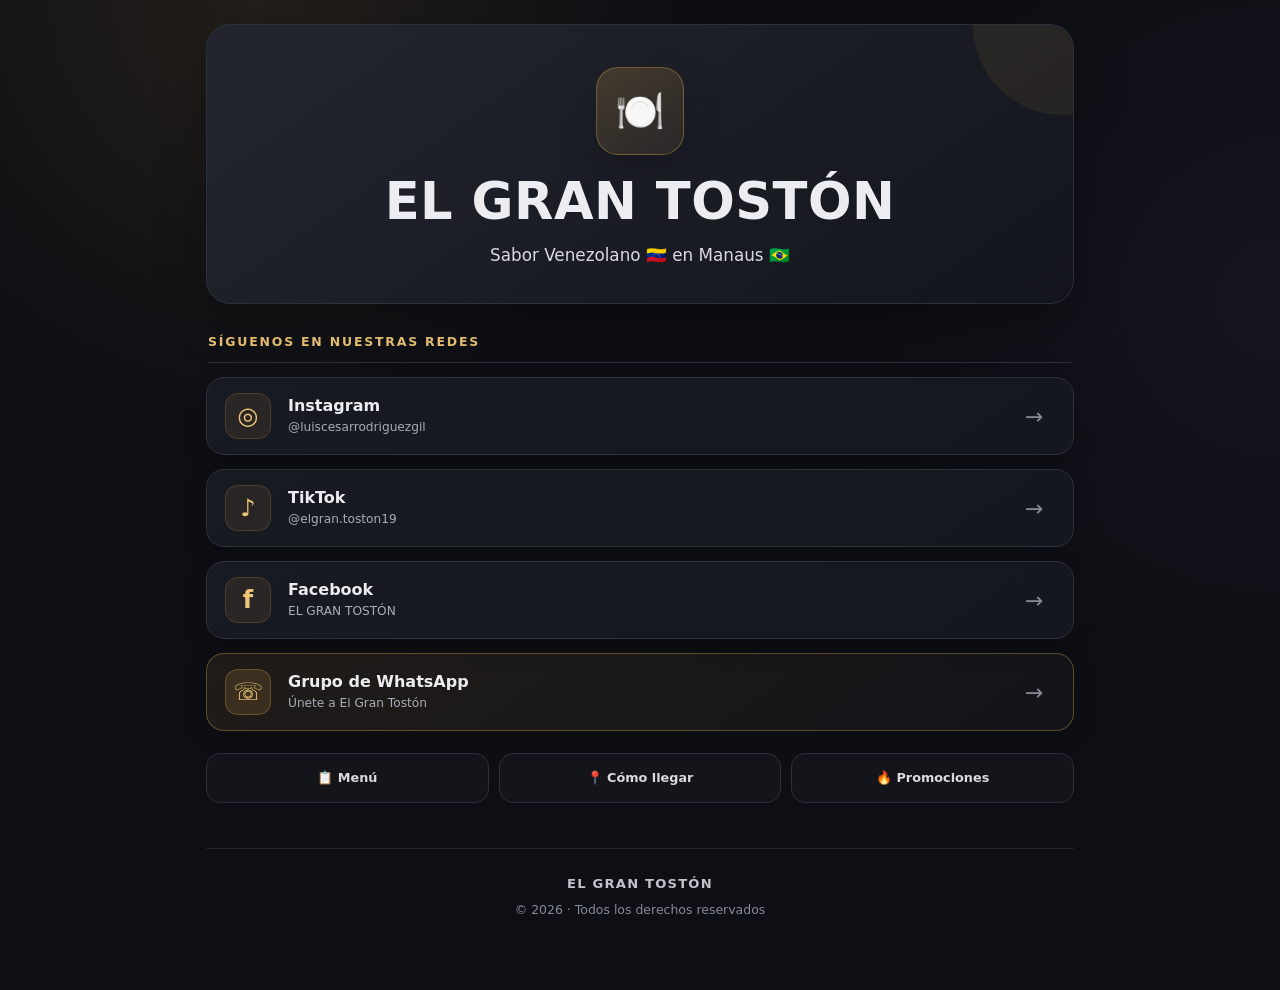
<file: index.html>
<!DOCTYPE html>
<html lang="es">
<head>
  <meta charset="UTF-8">
  <meta name="viewport" content="width=device-width, initial-scale=1.0">
  <meta name="theme-color" content="#111111">

  <title>EL GRAN TOSTÓN | Redes Sociales</title>

  <link rel="preconnect" href="https://fonts.googleapis.com">
  <link rel="preconnect" href="https://fonts.gstatic.com" crossorigin>

  <link
    href="https://fonts.googleapis.com/css2?family=Montserrat:wght@400;600;700;800&display=swap"
    rel="stylesheet"
  >

  <link rel="stylesheet" href="style.css">
</head>

<body>

  <main class="page">

    <section class="card">

      <div class="brand">
        <div class="logo">🍽️</div>

        <h1>EL GRAN TOSTÓN</h1>

        <p>Sabor Venezolano 🇻🇪 en Manaus 🇧🇷</p>
      </div>


      <div class="social-title">
        Síguenos en nuestras redes
      </div>


      <!-- REDES SOCIALES -->
      <nav class="socials" aria-label="Redes sociales">


        <!-- INSTAGRAM -->
        <a
          class="social featured"
          href="https://www.instagram.com/luiscesarrodriguezgil/"
          target="_blank"
          rel="noopener noreferrer"
        >
          <span class="icon">◎</span>

          <span>
            <strong>Instagram</strong>
            <small>@luiscesarrodriguezgil</small>
          </span>

          <span class="arrow">→</span>
        </a>


        <!-- TIKTOK -->
        <a
          class="social featured"
          href="https://www.tiktok.com/@elgran.toston19"
          target="_blank"
          rel="noopener noreferrer"
        >
          <span class="icon">♪</span>

          <span>
            <strong>TikTok</strong>
            <small>@elgran.toston19</small>
          </span>

          <span class="arrow">→</span>
        </a>


        <!-- FACEBOOK -->
        <a
          class="social featured"
          href="https://facebook.com/"
          target="_blank"
          rel="noopener noreferrer"
        >
          <span class="icon">f</span>

          <span>
            <strong>Facebook</strong>
            <small>EL GRAN TOSTÓN</small>
          </span>

          <span class="arrow">→</span>
        </a>


        <!-- WHATSAPP -->
        <a
          class="social whatsapp"
          href="https://chat.whatsapp.com/HqKc7PEuKGnIDnUJSIxfLV"
          target="_blank"
          rel="noopener noreferrer"
        >
          <span class="icon">☏</span>

          <span>
            <strong>Grupo de WhatsApp</strong>
            <small>Únete a El Gran Tostón</small>
          </span>

          <span class="arrow">→</span>
        </a>


      </nav>


      <!-- ENLACES SECUNDARIOS -->
      <div class="secondary">
        <a href="menu.html">
          📋 Menú
        </a>

        <!-- GOOGLE MAPS -->
        <a
          href="https://maps.app.goo.gl/mbxhwFiyAPY4RdHL9"
          target="_blank"
          rel="noopener noreferrer"
        >
          📍 Cómo llegar
        </a>


        <!-- CANAL DE WHATSAPP -->
        <a
          href="https://whatsapp.com/channel/0029Vb8q0du3GJOw79qlny2D"
          target="_blank"
          rel="noopener noreferrer"
        >
          🔥 Promociones
        </a>


      </div>


      <!-- PIE DE PÁGINA -->
      <footer>

        <span>EL GRAN TOSTÓN</span>

        <small>
          © 2026 · Todos los derechos reservados
        </small>

      </footer>


    </section>

  </main>

</body>
</html>
</file>
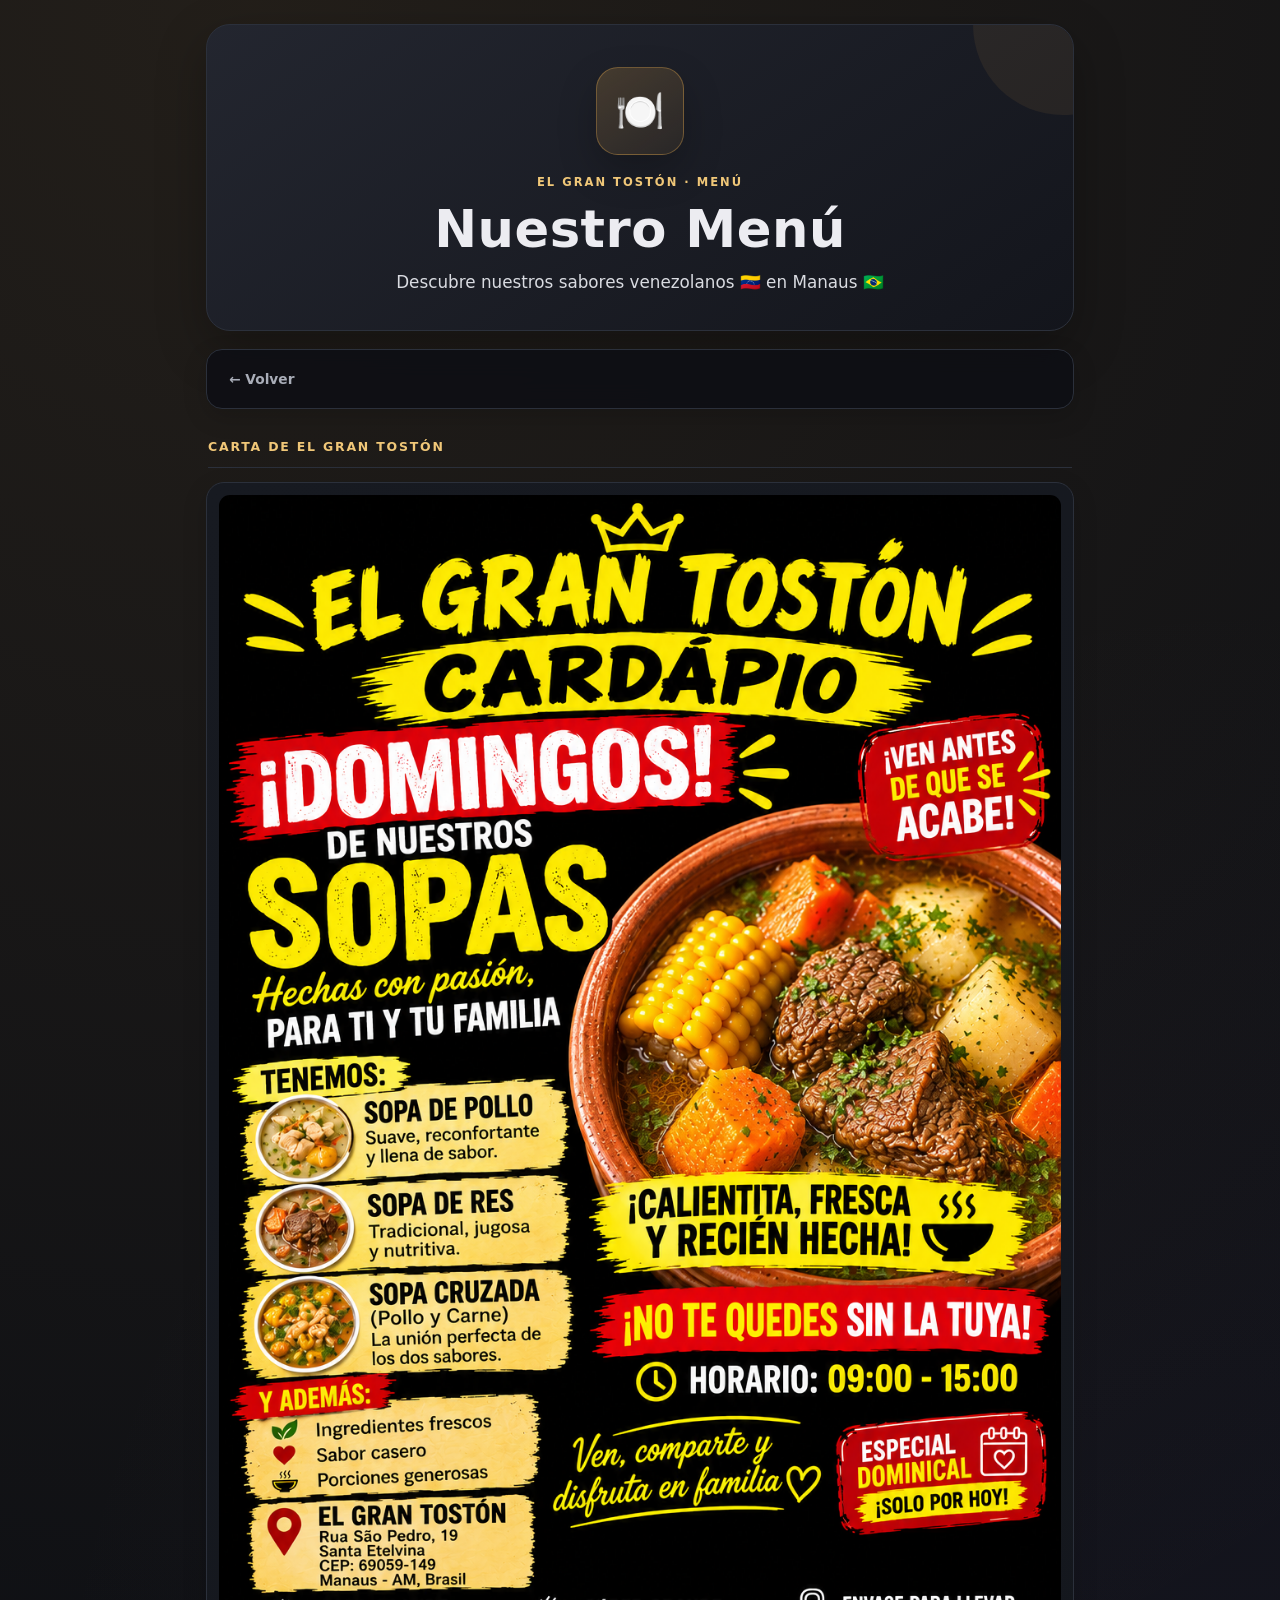
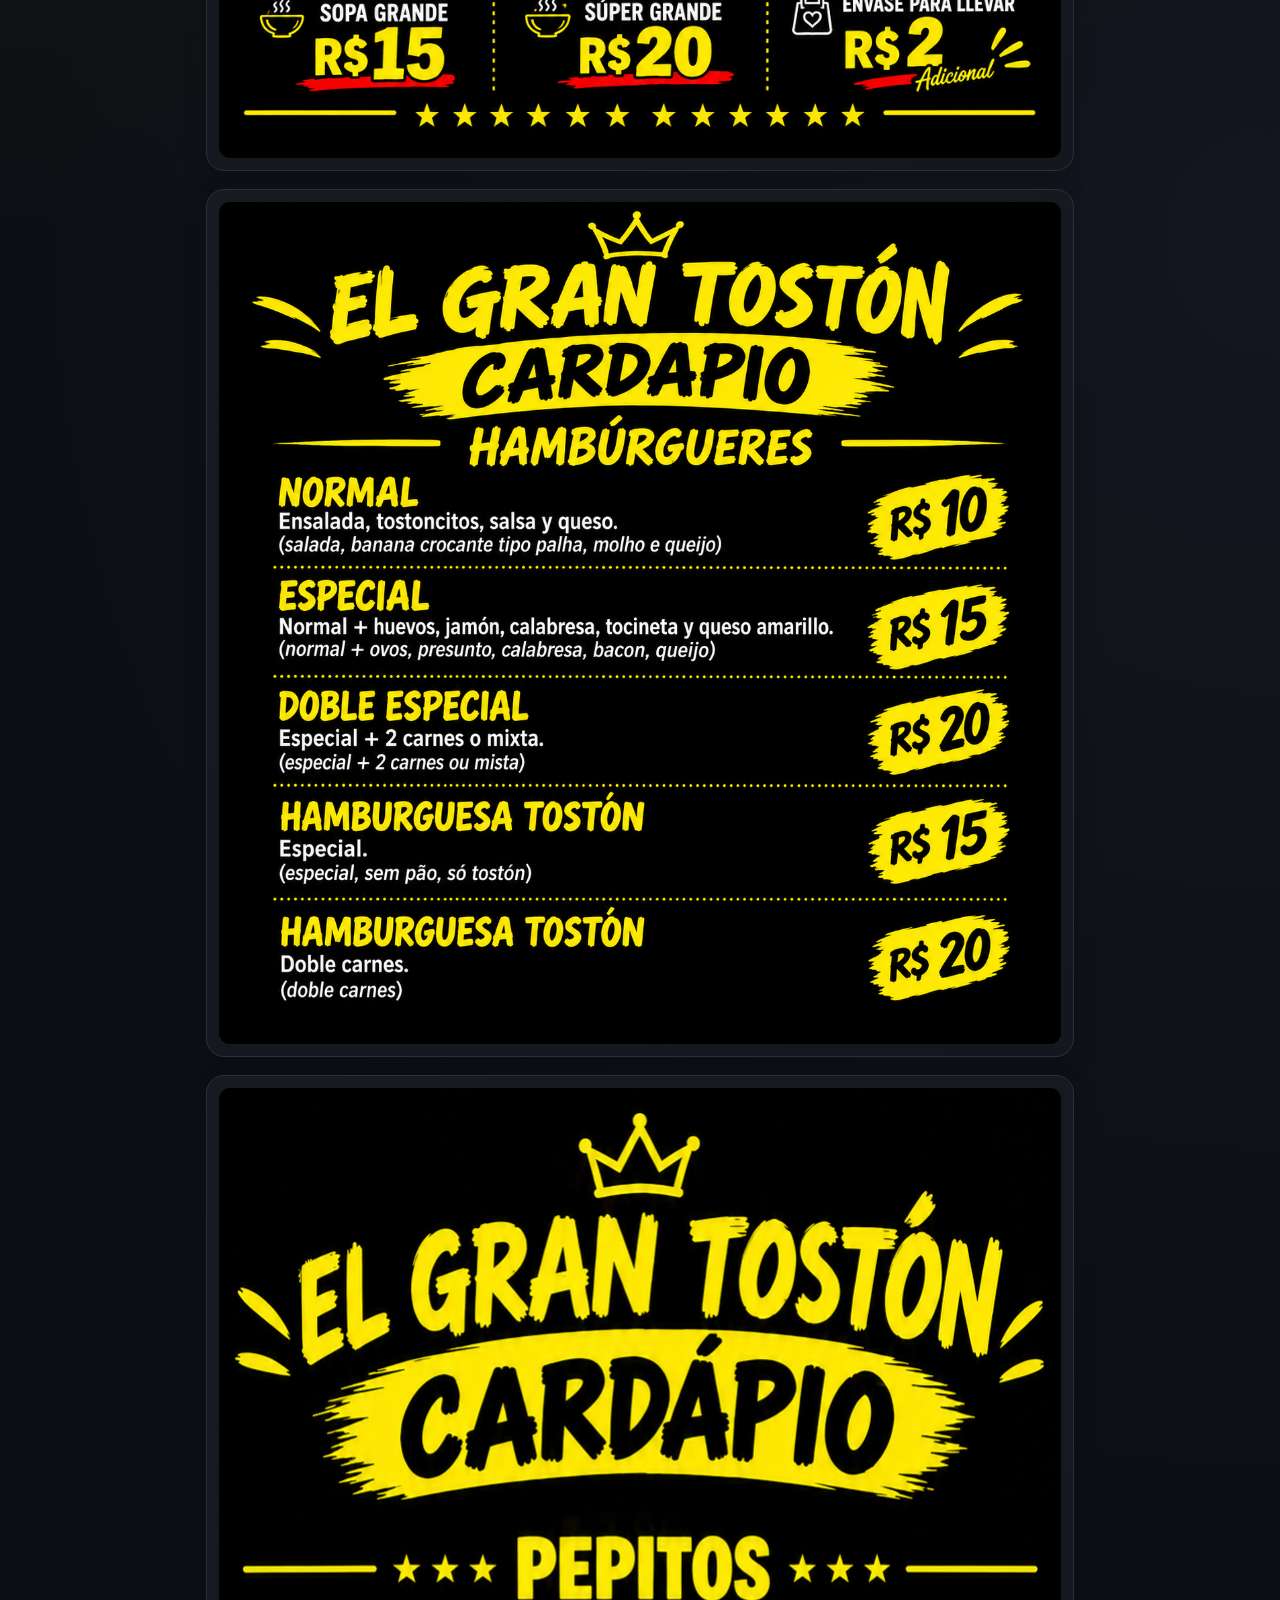
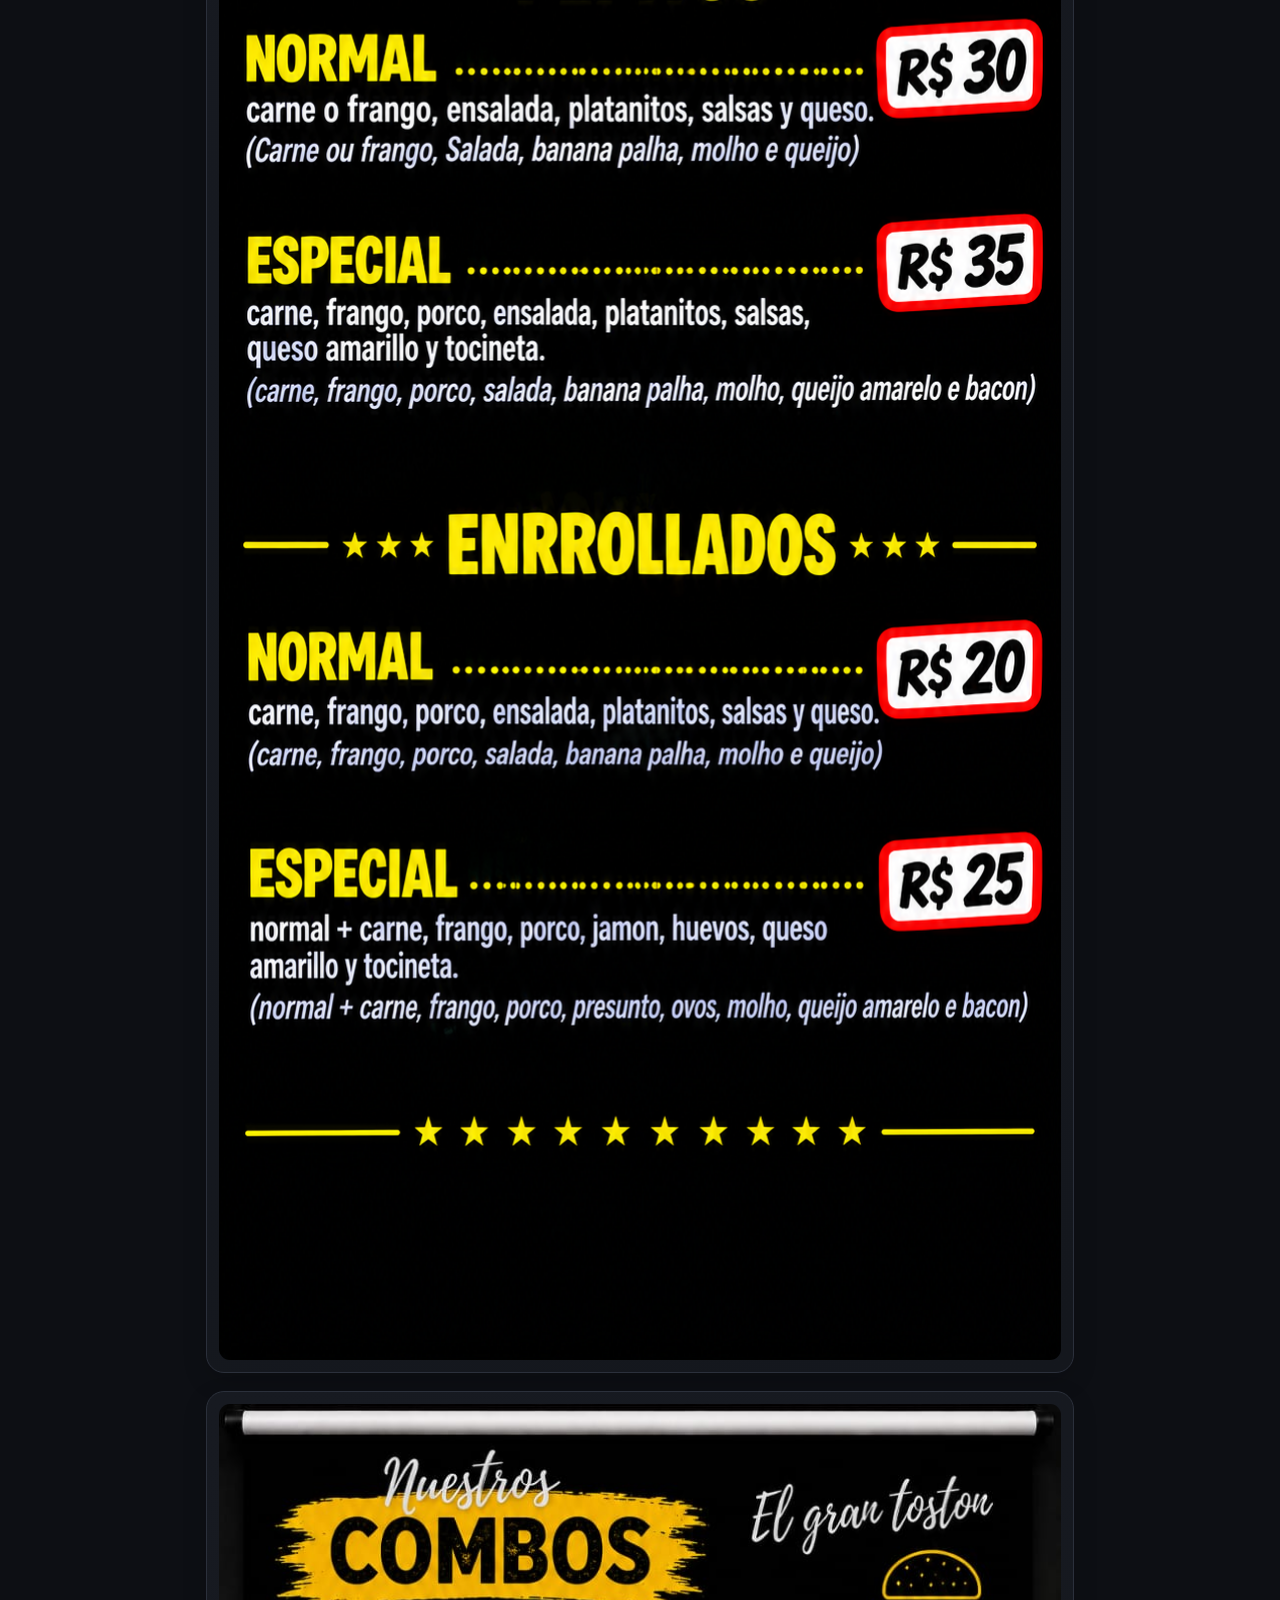
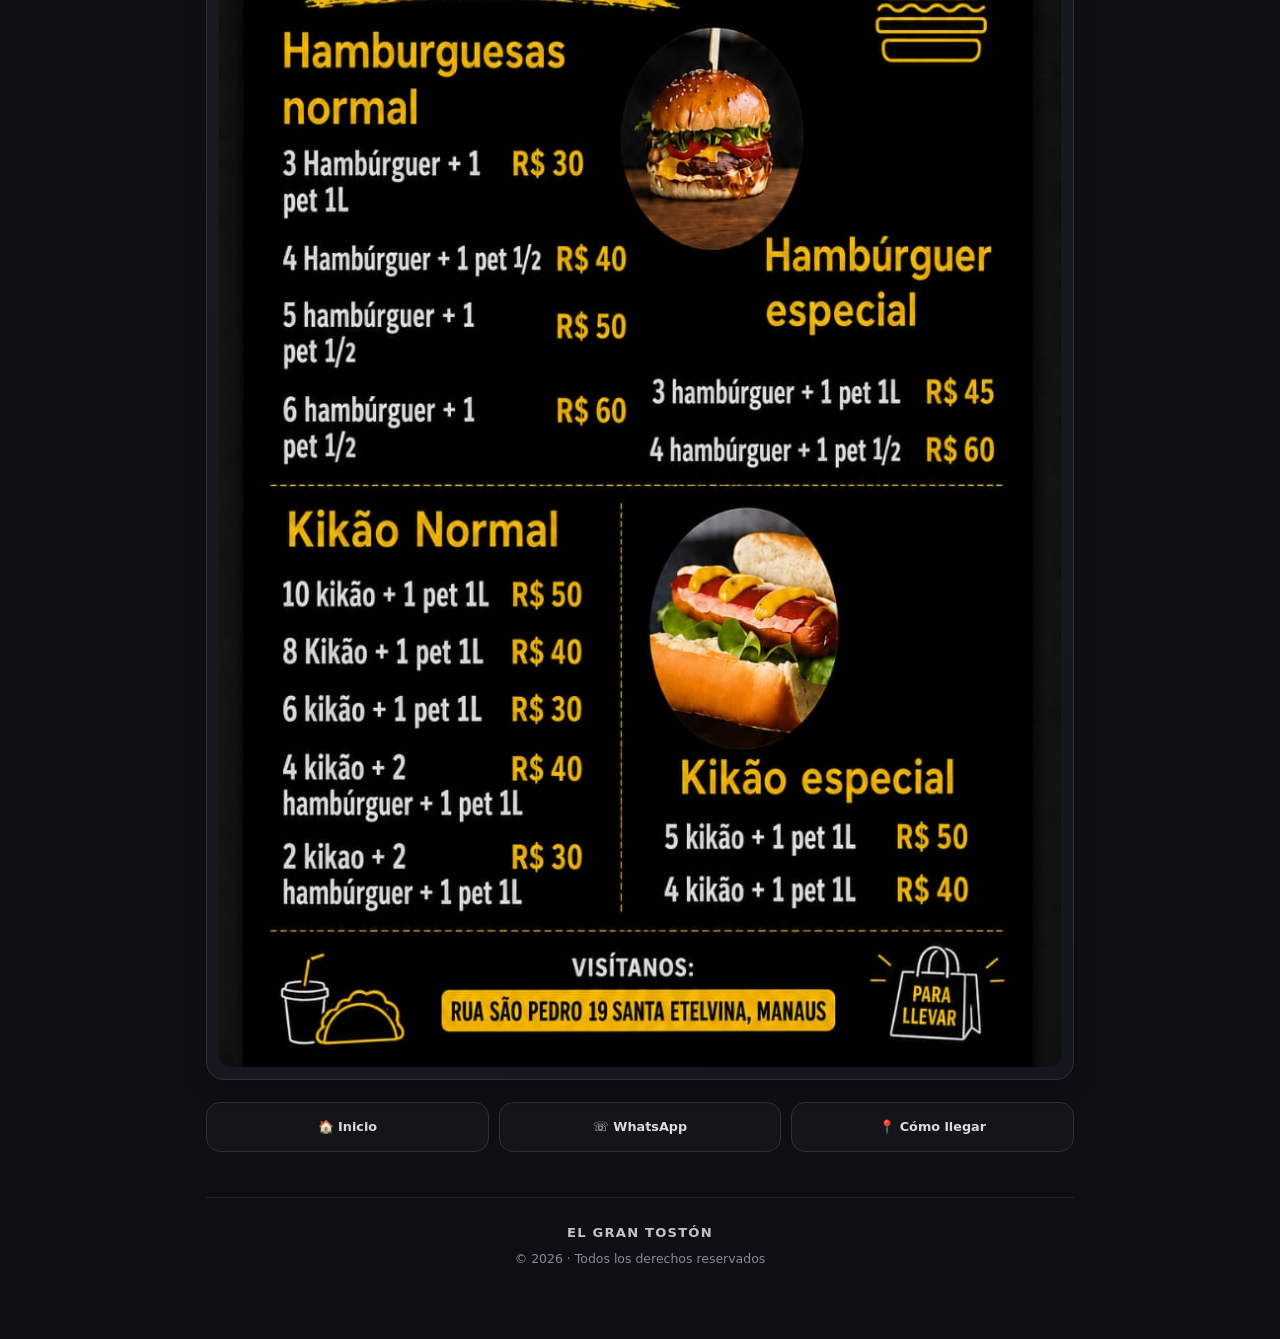
<file: menu.html>
<!DOCTYPE html>
<html lang="es">
<head>
  <meta charset="UTF-8">
  <meta name="viewport" content="width=device-width, initial-scale=1.0">
  <meta name="theme-color" content="#111111">

  <title>EL GRAN TOSTÓN | Menú</title>

  <link rel="preconnect" href="https://fonts.googleapis.com">
  <link rel="preconnect" href="https://fonts.gstatic.com" crossorigin>
  <link href="https://fonts.googleapis.com/css2?family=Montserrat:wght@400;600;700;800&display=swap" rel="stylesheet">
  <link rel="stylesheet" href="style.css">
</head>
<body>

  <main class="page">
    <section class="card menu-card">

      <!-- CABECERA: MISMA IDENTIDAD VISUAL DEL INDEX -->
      <header class="brand menu-brand">
        <div class="logo">🍽️</div>
        <div class="eyebrow">EL GRAN TOSTÓN · MENÚ</div>
        <h1>Nuestro Menú</h1>
        <p>Descubre nuestros sabores venezolanos 🇻🇪 en Manaus 🇧🇷</p>
      </header>

      <!-- NAVEGACIÓN -->
      <nav class="menu-nav" aria-label="Navegación del menú">
        <a href="index.html">← Volver</a>
      </nav>

      <div class="social-title">Carta de El Gran Tostón</div>

      <!-- IMÁGENES DEL MENÚ -->
      <div class="menu-images">
        <figure class="menu-image-card">
          <img src="menu/menu1.jpg" alt="Menú El Gran Tostón - página 1" loading="eager">
        </figure>

        <figure class="menu-image-card">
          <img src="menu/menu2.jpg" alt="Menú El Gran Tostón - página 2" loading="lazy">
        </figure>

        <figure class="menu-image-card">
          <img src="menu/menu3.jpg" alt="Menú El Gran Tostón - página 3" loading="lazy">
        </figure>

        <figure class="menu-image-card">
          <img src="menu/menu4.jpg" alt="Menú El Gran Tostón - página 4" loading="lazy">
        </figure>
      </div>

      <div class="secondary menu-actions">
        <a href="index.html">🏠 Inicio</a>
        <a href="https://chat.whatsapp.com/HqKc7PEuKGnIDnUJSIxfLV" target="_blank" rel="noopener noreferrer">☏ WhatsApp</a>
        <a href="https://maps.app.goo.gl/mbxhwFiyAPY4RdHL9" target="_blank" rel="noopener noreferrer">📍 Cómo llegar</a>
      </div>

      <footer>
        <span>EL GRAN TOSTÓN</span>
        <small>© 2026 · Todos los derechos reservados</small>
      </footer>

    </section>
  </main>

</body>
</html>
</file>
<file: style.css>
*{box-sizing:border-box;margin:0;padding:0}

:root{
  --bg:#0d0f14;
  --panel:#171a21;
  --panel2:#1c2029;
  --text:#ececf1;
  --muted:#a9adb8;
  --accent:#e5a84b;
  --accent2:#f0c778;
  --line:#2b303b;
  --quote:#222733;
  --shadow:0 18px 50px rgba(0,0,0,.28);
}

html{scroll-behavior:smooth}

body{
  min-height:100vh;
  margin:0;
  color:var(--text);
  font-family:system-ui,-apple-system,BlinkMacSystemFont,"Segoe UI",sans-serif;
  line-height:1.6;
  background:
    radial-gradient(circle at 20% 0%,rgba(229,168,75,.10),transparent 30%),
    radial-gradient(circle at 100% 30%,rgba(112,93,160,.08),transparent 28%),
    var(--bg);
}

.page{
  width:100%;
  max-width:900px;
  margin:0 auto;
  padding:24px 16px 70px;
}

.card{
  width:100%;
  text-align:center;
}

.brand{
  padding:42px 24px 34px;
  margin-bottom:22px;
  border:1px solid var(--line);
  border-radius:24px;
  background:linear-gradient(145deg,rgba(35,38,48,.96),rgba(19,21,28,.96));
  box-shadow:var(--shadow);
  position:relative;
  overflow:hidden;
}

.brand::after{
  content:"";
  position:absolute;
  width:180px;
  height:180px;
  right:-80px;
  top:-90px;
  border-radius:50%;
  background:rgba(229,168,75,.08);
  pointer-events:none;
}

.logo{
  width:88px;
  height:88px;
  margin:0 auto 18px;
  display:grid;
  place-items:center;
  border-radius:22px;
  font-size:40px;
  background:linear-gradient(145deg,rgba(229,168,75,.20),rgba(229,168,75,.07));
  border:1px solid rgba(229,168,75,.35);
  box-shadow:0 16px 38px rgba(0,0,0,.22);
}

h1{
  font-size:clamp(2rem,7vw,3.2rem);
  line-height:1.12;
  margin:0 0 12px;
  letter-spacing:.5px;
  font-weight:800;
}

.brand p{
  margin:0;
  color:#d9dbe1;
  font-size:1.05rem;
}

.social-title{
  color:var(--accent2);
  text-transform:uppercase;
  letter-spacing:1.8px;
  font-size:.78rem;
  font-weight:800;
  text-align:left;
  margin:28px 2px 14px;
  padding-bottom:10px;
  border-bottom:1px solid var(--line);
}

.socials{
  display:grid;
  gap:14px;
}

.social{
  min-height:78px;
  display:grid;
  grid-template-columns:50px 1fr 30px;
  align-items:center;
  gap:13px;
  padding:14px 18px;
  text-align:left;
  text-decoration:none;
  color:var(--text);
  background:linear-gradient(145deg,var(--panel),#14171d);
  border:1px solid var(--line);
  border-radius:18px;
  box-shadow:0 8px 24px rgba(0,0,0,.16);
  transition:transform .18s ease,border-color .18s ease,background .18s ease,box-shadow .18s ease;
}

.social:hover{
  transform:translateY(-2px);
  border-color:rgba(229,168,75,.48);
  background:linear-gradient(145deg,var(--panel2),#171a21);
  box-shadow:0 14px 30px rgba(0,0,0,.24);
}

.social:active{transform:scale(.985)}

.social .icon{
  width:46px;
  height:46px;
  display:grid;
  place-items:center;
  border-radius:13px;
  font-size:24px;
  font-weight:800;
  color:var(--accent2);
  background:rgba(229,168,75,.09);
  border:1px solid rgba(229,168,75,.18);
}

.social strong{
  display:block;
  font-size:1rem;
  line-height:1.25;
}

.social small{
  display:block;
  margin-top:4px;
  color:var(--muted);
  font-size:.76rem;
  line-height:1.3;
}

.arrow{
  color:#858b97;
  font-size:22px;
  transition:color .18s ease,transform .18s ease;
}

.social:hover .arrow{
  color:var(--accent2);
  transform:translateX(2px);
}

.whatsapp{
  border-color:rgba(229,168,75,.35);
  background:linear-gradient(145deg,rgba(229,168,75,.09),rgba(255,255,255,.025));
}

.whatsapp .icon{
  background:rgba(229,168,75,.14);
  border-color:rgba(229,168,75,.28);
}

.secondary{
  margin-top:22px;
  display:grid;
  grid-template-columns:repeat(3,1fr);
  gap:10px;
}

.secondary a{
  display:flex;
  align-items:center;
  justify-content:center;
  min-height:50px;
  padding:12px 10px;
  border-radius:14px;
  color:#d9dbe1;
  text-decoration:none;
  font-size:.8rem;
  font-weight:700;
  background:rgba(255,255,255,.025);
  border:1px solid var(--line);
  transition:background .18s ease,border-color .18s ease,color .18s ease,transform .18s ease;
}

.secondary a:hover{
  color:var(--accent2);
  background:rgba(229,168,75,.08);
  border-color:rgba(229,168,75,.3);
  transform:translateY(-1px);
}

footer{
  text-align:center;
  color:#858b97;
  margin-top:45px;
  padding-top:24px;
  border-top:1px solid rgba(43,48,59,.65);
  font-size:.82rem;
}

footer span{
  display:block;
  color:#c0c3ca;
  font-weight:800;
  letter-spacing:1.2px;
  margin-bottom:5px;
}

footer small{font-size:.78rem}

/* Página del menú — hereda la identidad visual del index */
.menu-card{
  text-align:center;
}

.menu-brand{
  margin-bottom:18px;
}

.eyebrow{
  color:var(--accent2);
  text-transform:uppercase;
  letter-spacing:2px;
  font-size:.72rem;
  font-weight:800;
  margin-bottom:10px;
}

.menu-brand h1{
  margin-bottom:10px;
}

.menu-nav{
  position:sticky;
  top:10px;
  z-index:10;
  display:flex;
  gap:8px;
  overflow:auto;
  padding:10px;
  margin:0 0 22px;
  background:rgba(13,15,20,.86);
  backdrop-filter:blur(14px);
  -webkit-backdrop-filter:blur(14px);
  border:1px solid var(--line);
  border-radius:16px;
  box-shadow:0 8px 24px rgba(0,0,0,.16);
}

.menu-nav a{
  flex:0 0 auto;
  color:var(--muted);
  text-decoration:none;
  padding:8px 12px;
  border-radius:10px;
  font-size:.86rem;
  font-weight:700;
  transition:background .18s ease,color .18s ease;
}

.menu-nav a:hover{
  background:var(--panel2);
  color:var(--accent2);
}

.menu-images{
  display:flex;
  flex-direction:column;
  gap:18px;
}

.menu-image-card{
  margin:0;
  padding:12px;
  background:linear-gradient(145deg,var(--panel),#14171d);
  border:1px solid var(--line);
  border-radius:18px;
  box-shadow:0 8px 24px rgba(0,0,0,.16);
  overflow:hidden;
}

.menu-image-card img{
  display:block;
  width:100%;
  height:auto;
  border-radius:11px;
}

.menu-actions{
  margin-top:22px;
}

@media(max-width:600px){
  .page{padding:12px 10px 50px}
  .brand{padding:30px 18px 25px;border-radius:19px}
  .menu-nav{top:6px}
  .menu-image-card{padding:8px;border-radius:15px}
}

@media(max-width:380px){
  .brand{padding-left:14px;padding-right:14px}
}
</file>
